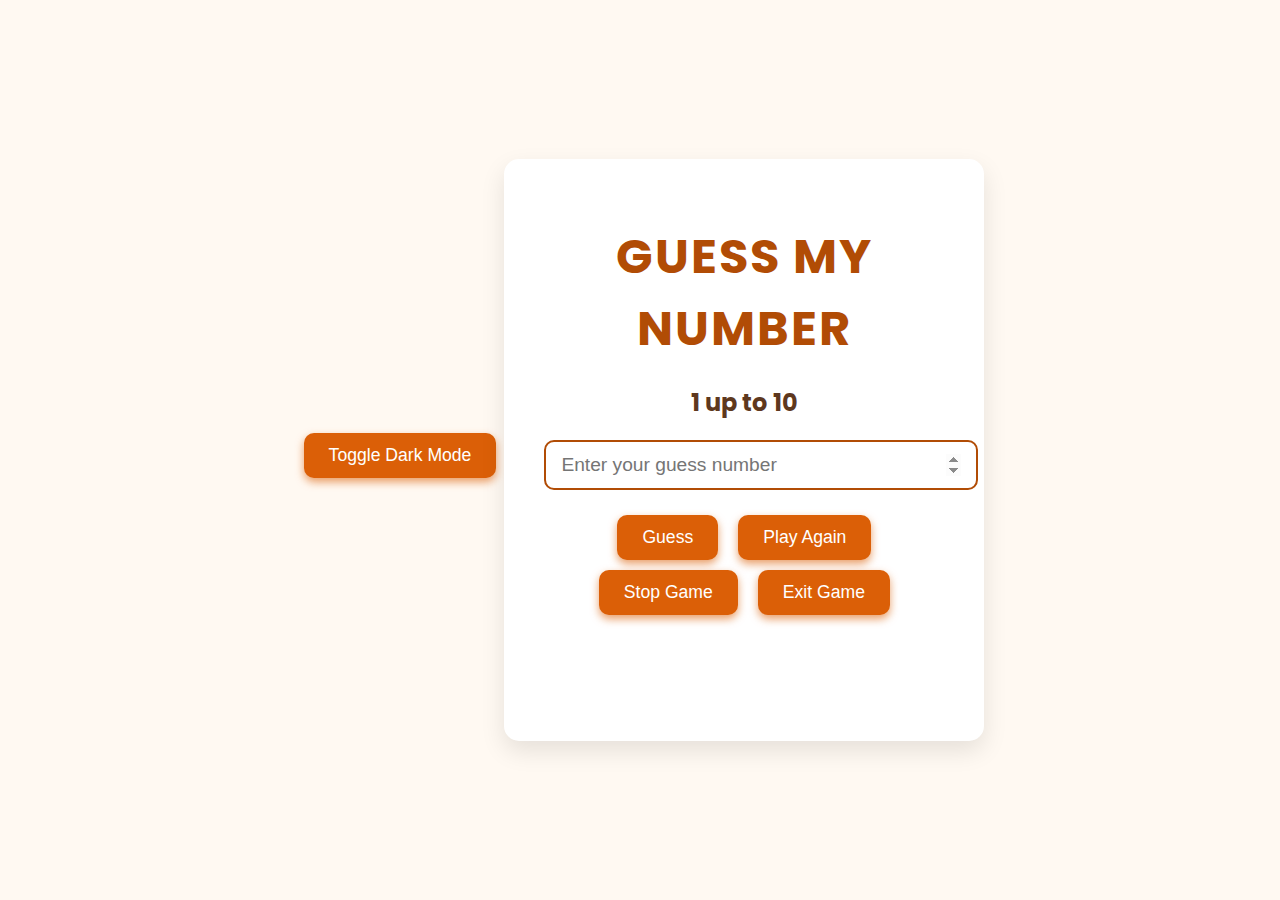
<file: index.html>
<!DOCTYPE html>
<html >
   

<head>
<link rel="stylesheet" href="style.css">
<title>Number-Guessing-Game</title>

</head>
<body>
  

    <button onclick="toggleDarkMode()" style="margin-top:15px;">Toggle Dark Mode</button>
<div class="logo-container">

</div>

  <div class="container">
    <h1 class="title">GUESS MY NUMBER</h1>
    <h2 class="subtitle">1 up to 10</h2>

    <input type="number" id="userInput" placeholder="Enter your guess number" autofocus min="1" max="10" />

    <div>
      <button class="guessBtn" onclick="guessMyNumber()">Guess</button>
      <button class="resetBtn" onclick="resetGame()">Play Again</button>
      <button class="stopBtn" onclick="stopGame()">Stop Game</button>
      <button onclick="exitGame()">Exit Game</button>

    </div>

    <p id="result"></p>
  </div>

  <audio id="winSound" src="https://www.soundjay.com/human/sounds/applause-8.mp3" preload="auto"></audio>
  <audio id="backgroundMusic" src="https://www.bensound.com/bensound-music/bensound-sunny.mp3" autoplay loop preload="auto"></audio>
  <script src="jss.js"></script>
</body>
</html>
</file>
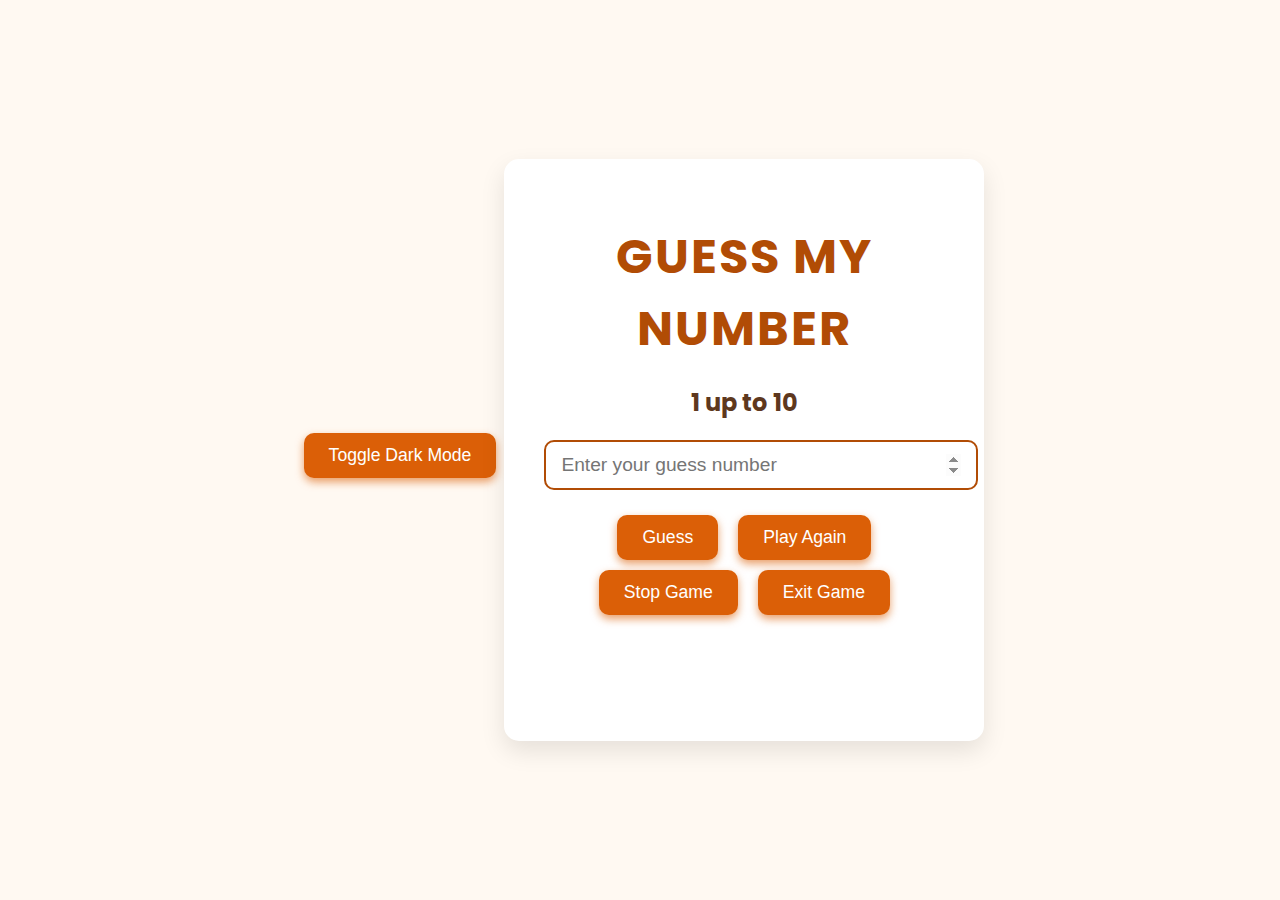
<file: struc.html>
<!DOCTYPE html>
<html >
   

<head>
<link rel="stylesheet" href="style.css">
<title>Number-Guessing-Game</title>

</head>
<body>
  

    <button onclick="toggleDarkMode()" style="margin-top:15px;">Toggle Dark Mode</button>
<div class="logo-container">

</div>

  <div class="container">
    <h1 class="title">GUESS MY NUMBER</h1>
    <h2 class="subtitle">1 up to 10</h2>

    <input type="number" id="userInput" placeholder="Enter your guess number" autofocus min="1" max="10" />

    <div>
      <button class="guessBtn" onclick="guessMyNumber()">Guess</button>
      <button class="resetBtn" onclick="resetGame()">Play Again</button>
      <button class="stopBtn" onclick="stopGame()">Stop Game</button>
      <button onclick="exitGame()">Exit Game</button>

    </div>

    <p id="result"></p>
  </div>

  <audio id="winSound" src="https://www.soundjay.com/human/sounds/applause-8.mp3" preload="auto"></audio>
  <audio id="backgroundMusic" src="https://www.bensound.com/bensound-music/bensound-sunny.mp3" autoplay loop preload="auto"></audio>
  <script src="jss.js"></script>
</body>
</html>
</file>
<file: style.css>
@import url('https://fonts.googleapis.com/css2?family=Poppins:wght@400;600&display=swap');
  body {
    font-family: 'Poppins', sans-serif;
    background-color: #fff9f2;
    color: #5e381e;
    margin: 0;
    padding: 0;
    display: flex;
    min-height: 100vh;
    justify-content: center;
    align-items: center;
  }
  body.dark {
    background-color: #111;
    color: #eee;
  }
  .container {
    background: #fff;
    padding: 30px 40px;
    border-radius: 15px;
    box-shadow: 0 10px 25px rgba(0,0,0,0.1);
    max-width: 400px;
    width: 100%;
    text-align: center;
  }
  body.dark .container {
    background: #222;
  }
  h1.title {
    font-size: 3rem;
    color: #b14c05;
    margin-bottom: 10px;
    text-transform: uppercase;
    letter-spacing: 2px;
  }
  h2.subtitle {
    font-size: 1.5rem;
    margin-bottom: 20px;
    color: #5e381e;
  }
  body.dark h2.subtitle {
    color: #d4a65b;
  }
  input[type=number] {
    width: 100%;
    padding: 12px 15px;
    font-size: 1.2rem;
    border: 2px solid #dba55d;
    border-radius: 10px;
    margin-bottom: 20px;
    outline: none;
    transition: border-color 0.3s ease;
  }
  input[type=number]:focus {
    border-color: #b14c05;
  }
  button {
    background-color: #db5f07;
    color: white;
    border: none;
    padding: 12px 25px;
    font-size: 1.1rem;
    border-radius: 10px;
    cursor: pointer;
    margin: 5px 8px;
    transition: background-color 0.3s ease;
    box-shadow: 0 4px 8px rgb(219 95 7 / 0.6);
  }
  button:hover:not(:disabled) {
    background-color: #b14c05;
    box-shadow: 0 6px 12px rgb(177 76 5 / 0.8);
  }
  button:disabled {
    background-color: #aaa;
    cursor: not-allowed;
    box-shadow: none;
  }
  #result {
    margin-top: 20px;
    font-size: 1.3rem;
    font-weight: 600;
    color: green;
    min-height: 50px;
  }
  body.dark #result {
    color: #a6e22e;
  }
  body {
  position: relative;  /* to position absolute children relative to body */
}

.logo-container {
  position: absolute;
  top: 15px;
  left: 15px;
  z-index: 1000; /* so it stays on top */
}

.logo-container img {
  width: 60px;
  height: 60px;
  object-fit: contain;
  border-radius: 10px; /* optional: rounded corners */
  box-shadow: 0 2px 6px rgba(0,0,0,0.15);
}
</file>
